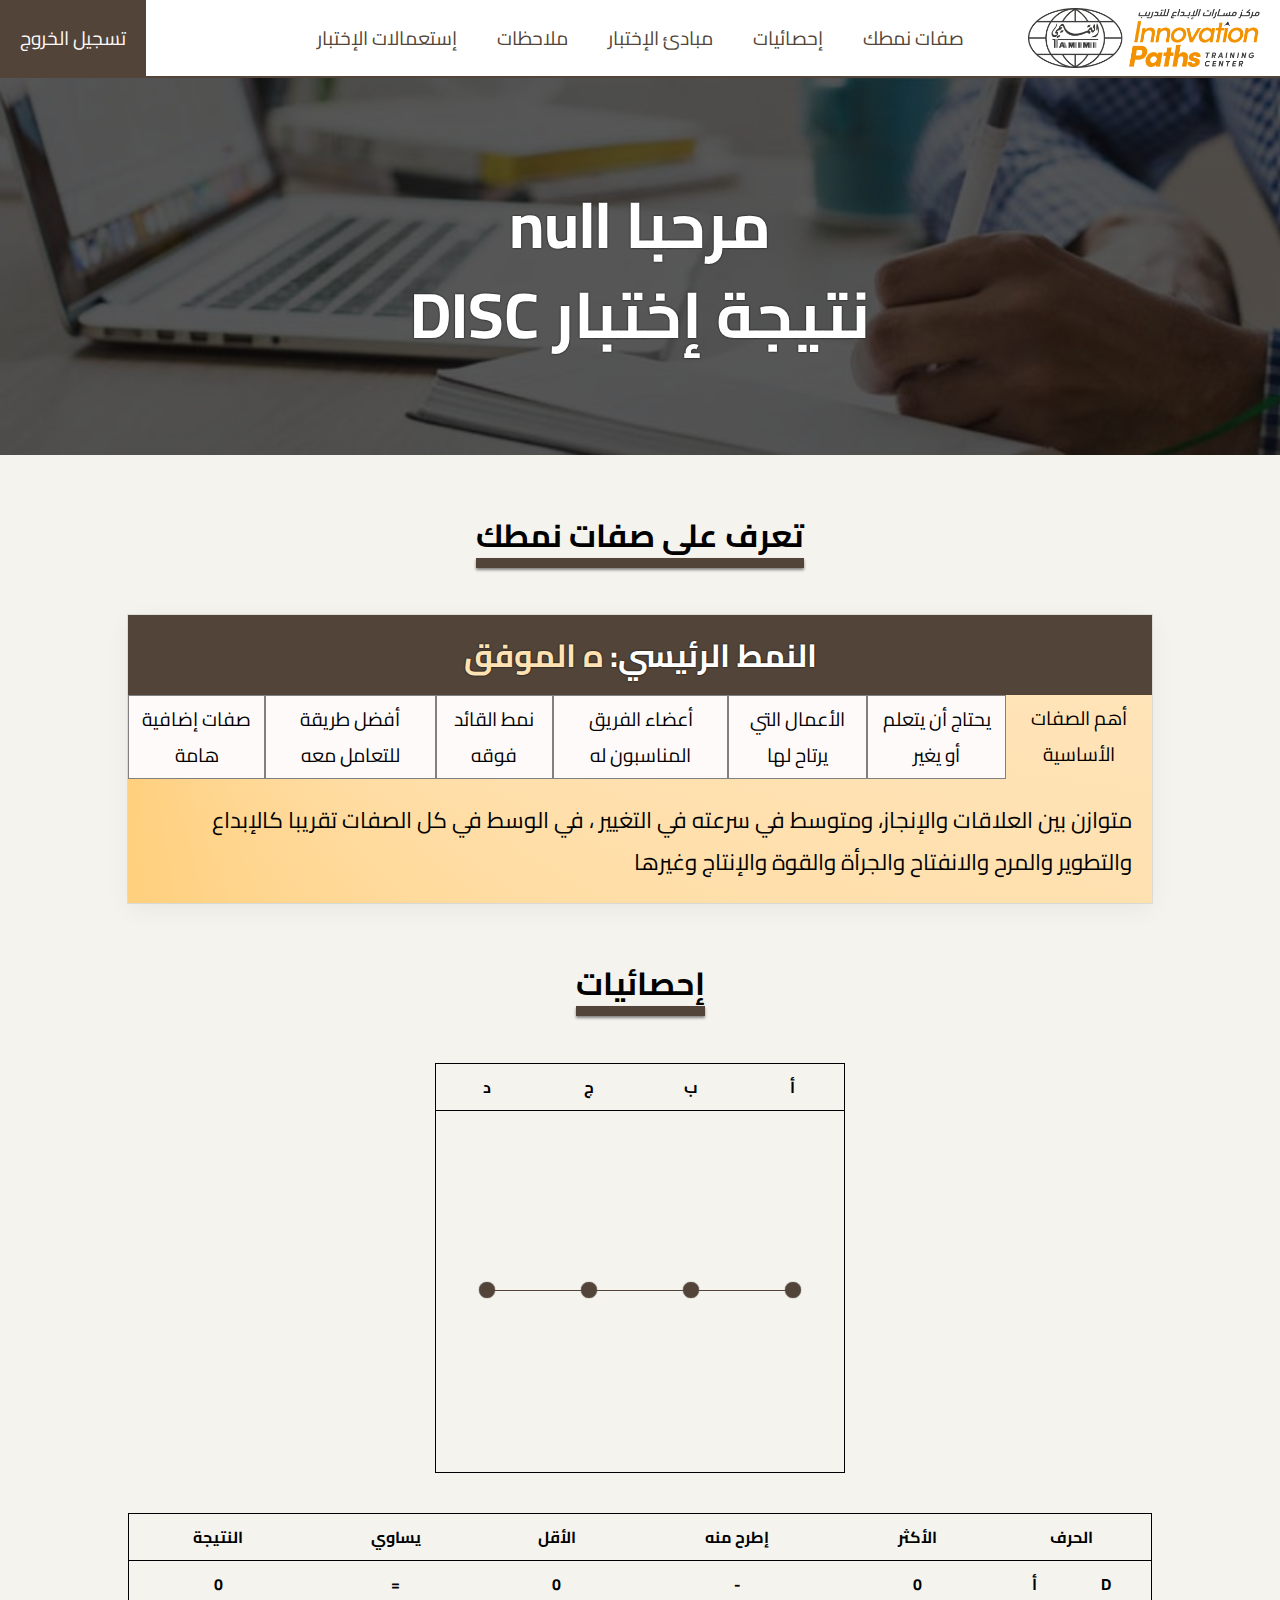
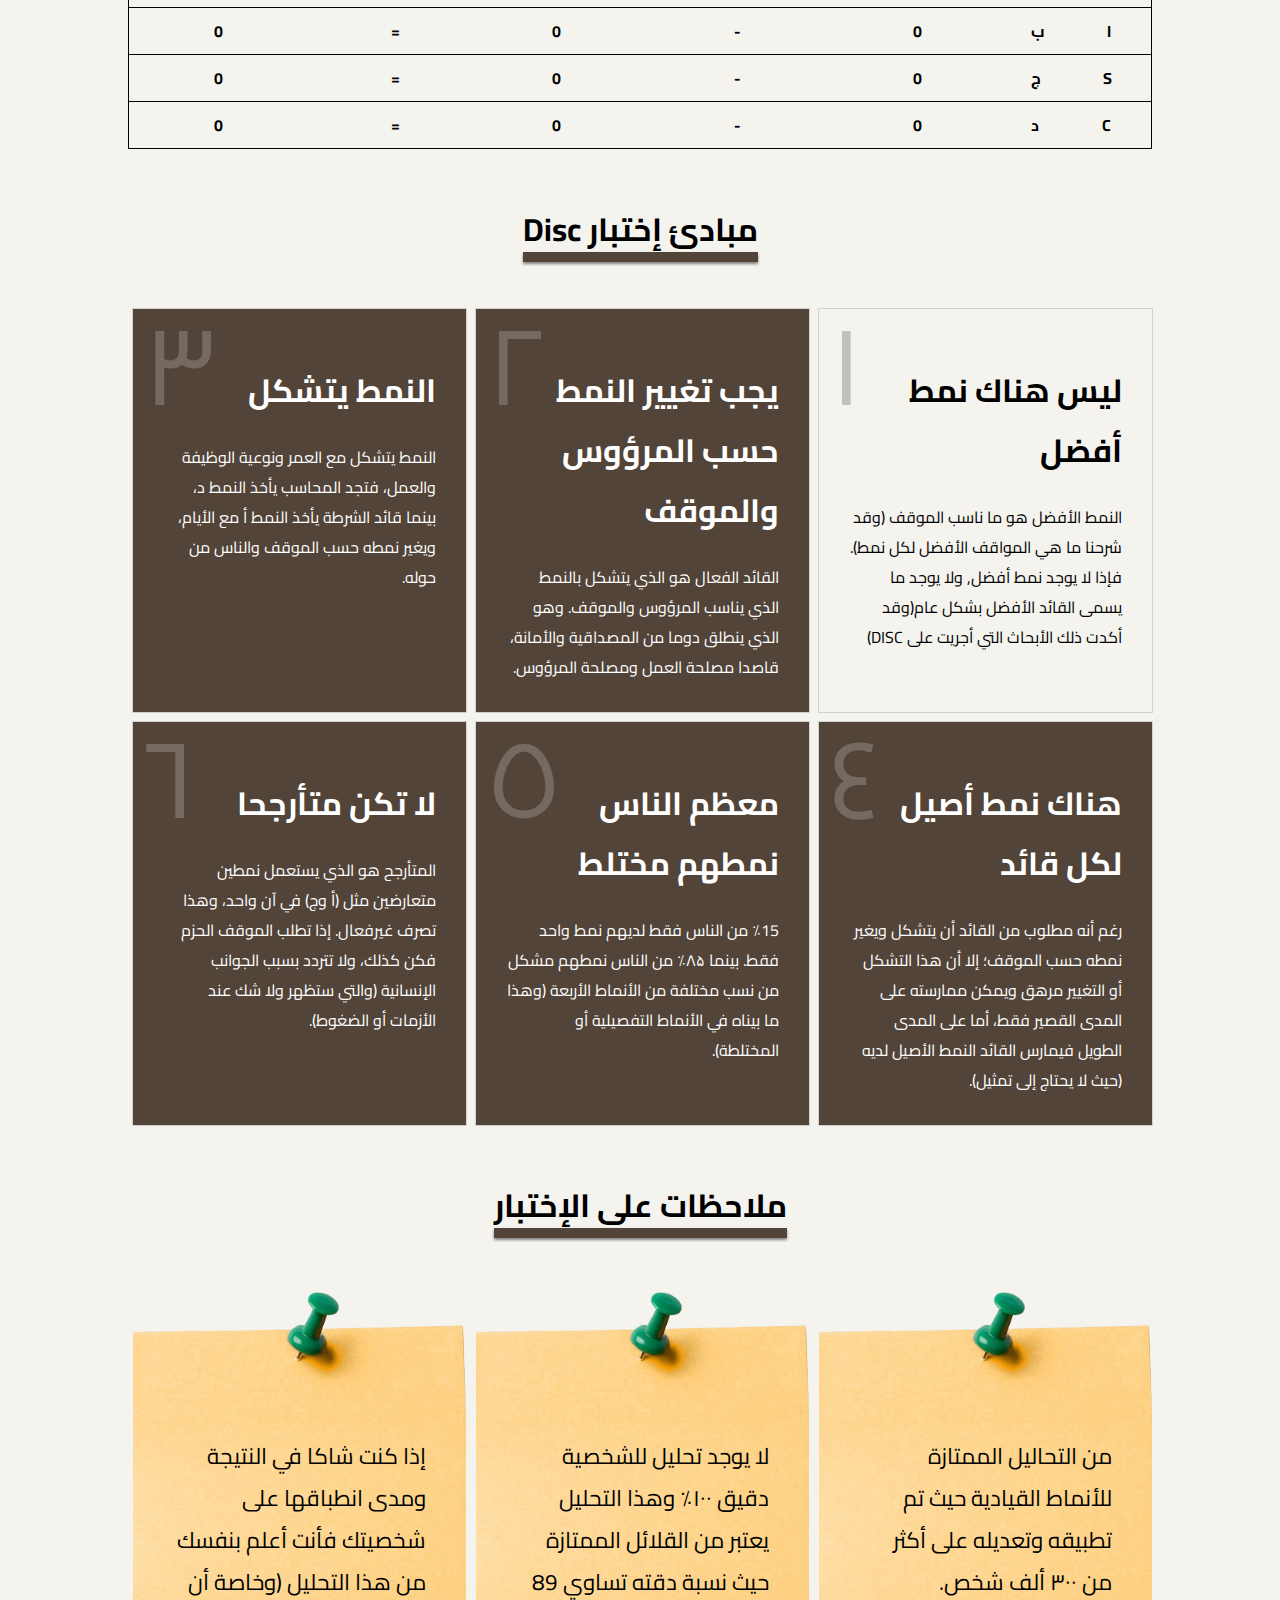
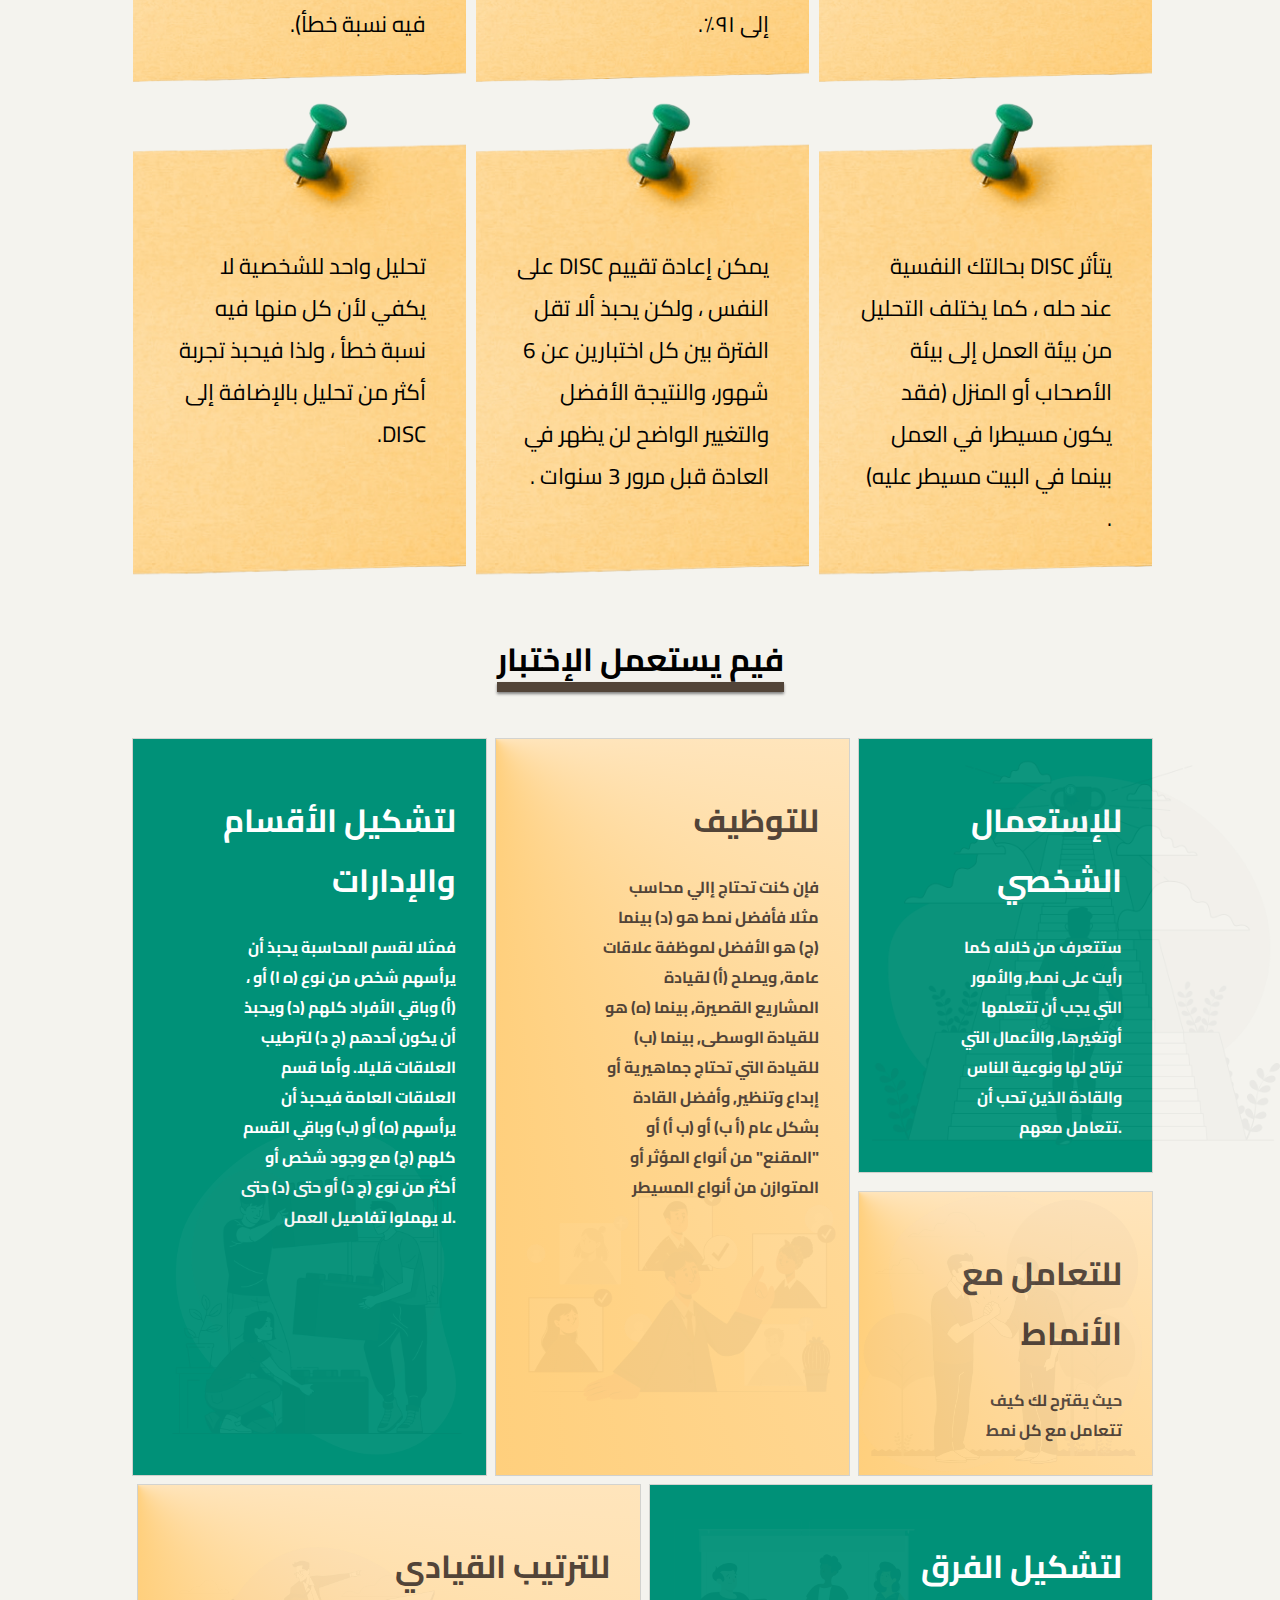
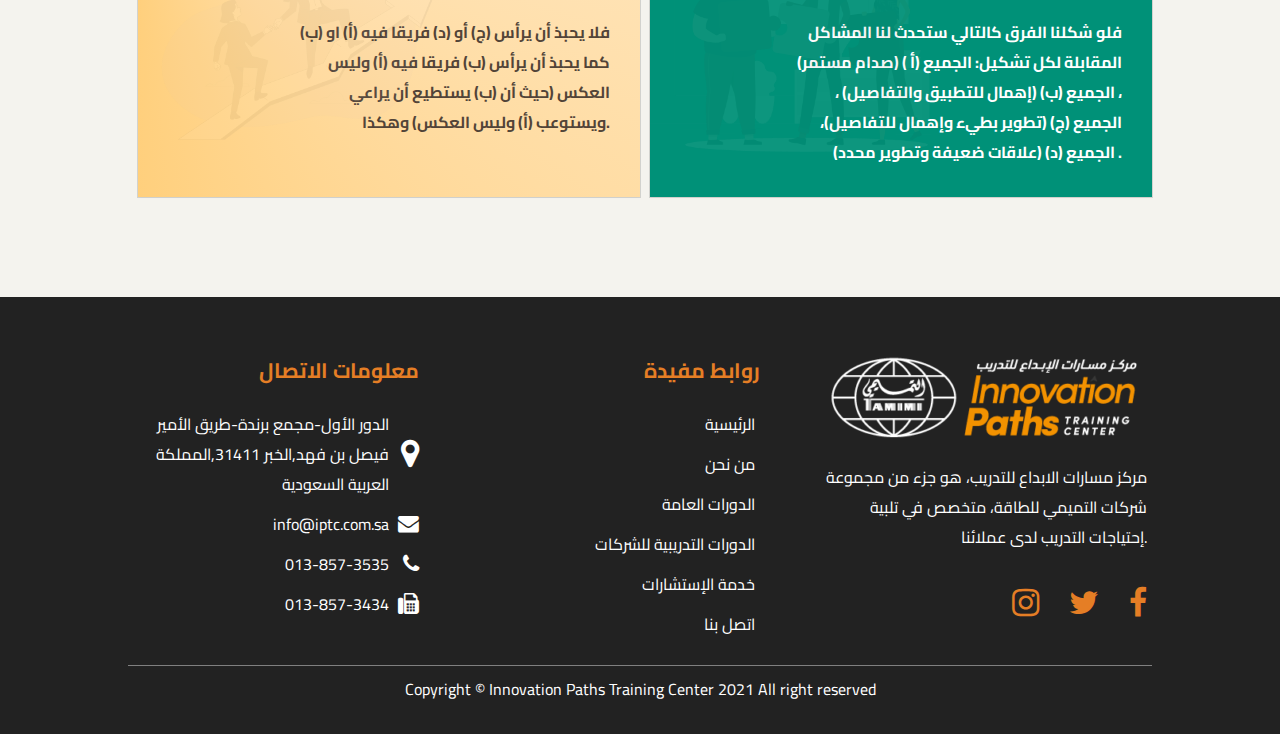
<file: result2.html>
<!DOCTYPE html>
<html lang="ar" dir="ltr">
<head>
    <link rel="icon" href="https://www.iptc.com.sa/wp-content/uploads/2021/01/IPTC-favicon-150x150.jpg" sizes="32x32">
    <link rel="icon" href="https://www.iptc.com.sa/wp-content/uploads/2021/01/IPTC-favicon.jpg" sizes="192x192">
    <link ref="apple-touch-icon" href="https://www.iptc.com.sa/wp-content/uploads/2021/01/IPTC-favicon.jpg">
    <meta charset="UTF-8">
    <link rel="stylesheet" href="https://cdnjs.cloudflare.com/ajax/libs/font-awesome/4.7.0/css/font-awesome.min.css">
    <meta http-equiv="X-UA-Compatible" content="IE=edge">
    <meta name="viewport" content="width=device-width, minimum-scale=1.0">
    <title>نتيجة إختبار ديسك - IPTC | مركز مسارات الإبداع للتدريب</title>
    <link rel="stylesheet" href="./result2.css">
    <link rel="stylesheet" href="./footer.css">
    <link rel="preconnect" href="https://fonts.googleapis.com">
    <link rel="preconnect" href="https://fonts.gstatic.com" crossorigin>
    <link href="https://fonts.googleapis.com/css2?family=Cairo:wght@300&display=swap" rel="stylesheet">
    <link rel="stylesheet" href="https://cdn.jsdelivr.net/npm/swiper/swiper-bundle.min.css"/>
    <link rel="stylesheet" href="https://cdnjs.cloudflare.com/ajax/libs/font-awesome/4.7.0/css/font-awesome.min.css">
</head>
<body>
    <article>
       <div>أنت غير مسجل</div>
       <div>سجل الآن</div>
    </article>
    <nav>
      <i class="fa fa-bars" style="font-size:3rem;"></i>
      <img src="./20210128_092646 (1).png">
      <span id="signOut">تسجيل الخروج</span>
        <div style="">صفات نمطك</div>
        <div style="">إحصائيات</div>
        <div style="">مبادئ الإختبار</div>
        <div style="">ملاحظات</div>
        <div style="">إستعمالات الإختبار</div>
    </nav>
    <header>
        <h1>مرحبا </h1>
        <h1>نتيجة إختبار DISC</h1>
    </header>
    <h1 class="mainTitle">تعرف على صفات نمطك</h1>
    <section id="resBox">
        <section class="res">
            <div class="common">
                <h1>النمط الرئيسي: أ المسيطر</h1>
                <aside>
                    <div>أهم الصفات الأساسية</div>
                    <div>يحتاج أن يتعلم أو يغير</div>
                    <div>الأعمال التي يرتاح لها</div>
                    <div>أعضاء الفريق المناسبون له</div>
                    <div>نمط القائد فوقه</div>
                    <div>أفضل طريقة للتعامل معه</div>
                    <div>صفات إضافية هامة</div>
                </aside>
                <div>
                </div>
            </div>
        </section>
        <section class="res hidden" id="res2">
            <div>
                <h1>النمط الرئيسي: أ المسيطر</h1>
                <div></div>
                <hr style = 'border-color: #524438;width: 90%;'>
                <div></div>
            </div>
        </section>
    </section>
    <h1 class="mainTitle">إحصائيات</h1>
    <section id="graph-table">
        <div id="table">
            <table>
                <tr>
                  <th>الحرف</th>
                  <th>الأكثر</th>
                  <th>إطرح منه</th>
                  <th>الأقل</th>
                  <th>يساوي</th>
                  <th>النتيجة</th>
                </tr>
                <tr>
                  <td class="ar"><div>D</div><div>أ</div></td>
                  <td></td>
                  <td>-</td>
                  <td></td>
                  <td>=</td>
                  <td></td>
                </tr>
                <tr>
                  <td class="ar"><div>I</div><div>ب</div></td>
                  <td></td>
                  <td>-</td>
                  <td></td>
                  <td>=</td>
                  <td></td>
                </tr>
                <tr>
                  <td class="ar"><div>S</div><div>ج</div></td>
                  <td></td>
                  <td>-</td>
                  <td></td>
                  <td>=</td>
                  <td></td>
                </tr>
                <tr>
                  <td class="ar"><div>C</div><div>د</div></td>
                  <td></td>
                  <td>-</td>
                  <td></td>
                  <td>=</td>
                  <td></td>
                </tr>
              </table>
        </div>
        <div id="graph">
            <svg width="100%" style="position:absolute;"><line x1="50" y1="50" x2="350" y2="50" stroke="#524438" id='line1'/></svg>
            <svg width="100%" style="position:absolute;"><line x1="50" y1="50" x2="350" y2="50" stroke="#524438" id='line2'/></svg>
            <svg width="100%" style="position:absolute;"><line x1="50" y1="50" x2="350" y2="50" stroke="#524438" id='line3'/></svg>
            <table style="height:100%" id="table2" style="width:100%" dir="rtl">
              <tr style="height: 30px;border-top:1px solid black;border-bottom:1px solid black;">
                <th>أ</th>
                <th>ب</th>
                <th>ج</th>
                <th>د</th>
              </tr>
              <tr>
                <td>28</td>
                <td>28</td>
                <td>28</td>
                <td>28</td>
              </tr>
              <tr>
                <td>27</td>
                <td>27</td>
                <td>27</td>
                <td>27</td>
              </tr>
              <tr>
                <td>26</td>
                <td>26</td>
                <td>26</td>
                <td>26</td>
              </tr>
              <tr>
                <td>25</td>
                <td>25</td>
                <td>25</td>
                <td>25</td>
              </tr>
              <tr>
                <td>24</td>
                <td>24</td>
                <td>24</td>
                <td>24</td>
              </tr>
              <tr>
                <td>23</td>
                <td>23</td>
                <td>23</td>
                <td>23</td>
              </tr>
              <tr>
                <td>22</td>
                <td>22</td>
                <td>22</td>
                <td>22</td>
              </tr>
              <tr>
                <td>21</td>
                <td>21</td>
                <td>21</td>
                <td>21</td>
              </tr>
              <tr>
                <td>20</td>
                <td>20</td>
                <td>20</td>
                <td>20</td>
              </tr>
              <tr>
                <td>19</td>
                <td>19</td>
                <td>19</td>
                <td>19</td>
              </tr>
              <tr>
                <td>18</td>
                <td>18</td>
                <td>18</td>
                <td>18</td>
              </tr>
              <tr>
                <td>17</td>
                <td>17</td>
                <td>17</td>
                <td>17</td>
              </tr>
              <tr>
                <td>16</td>
                <td>16</td>
                <td>16</td>
                <td>16</td>
              </tr>
              <tr>
                <td>15</td>
                <td>15</td>
                <td>15</td>
                <td>15</td>
              </tr>
              <tr>
                <td>14</td>
                <td>14</td>
                <td>14</td>
                <td>14</td>
              </tr>
              <tr>
                <td>13</td>
                <td>13</td>
                <td>13</td>
                <td>13</td>
              </tr>
              <tr>
                <td>12</td>
                <td>12</td>
                <td>12</td>
                <td>12</td>
              </tr>
              <tr>
                <td>11</td>
                <td>11</td>
                <td>11</td>
                <td>11</td>
              </tr>
              <tr>
                <td>10</td>
                <td>10</td>
                <td>10</td>
                <td>10</td>
              </tr>
              <tr>
                <td>9</td>
                <td>9</td>
                <td>9</td>
                <td>9</td>
              </tr>
              <tr>
                <td>8</td>
                <td>8</td>
                <td>8</td>
                <td>8</td>
              </tr>
              <tr>
                <td>7</td>
                <td>7</td>
                <td>7</td>
                <td>7</td>
              </tr>
              <tr>
                <td>6</td>
                <td>6</td>
                <td>6</td>
                <td>6</td>
              </tr>
              <tr>
                <td>5</td>
                <td>5</td>
                <td>5</td>
                <td>5</td>
              </tr>
              <tr>
                <td>4</td>
                <td>4</td>
                <td>4</td>
                <td>4</td>
              </tr>
              <tr>
                <td>3</td>
                <td>3</td>
                <td>3</td>
                <td>3</td>
              </tr>
              <tr>
                <td>2</td>
                <td>2</td>
                <td>2</td>
                <td>2</td>
              </tr>
              <tr>
                <td>1</td>
                <td>1</td>
                <td>1</td>
                <td>1</td>
              </tr>
              <tr>
                <td>0</td>
                <td>0</td>
                <td>0</td>
                <td>0</td>
              </tr>
              <tr>
                <td>-1</td>
                <td>-1</td>
                <td>-1</td>
                <td>-1</td>
              </tr>
              <tr>
                <td>-2</td>
                <td>-2</td>
                <td>-2</td>
                <td>-2</td>
              </tr>
              <tr>
                <td>-3</td>
                <td>-3</td>
                <td>-3</td>
                <td>-3</td>
              </tr>
              <tr>
                <td>-4</td>
                <td>-4</td>
                <td>-4</td>
                <td>-4</td>
              </tr>
              <tr>
                <td>-5</td>
                <td>-5</td>
                <td>-5</td>
                <td>-5</td>
              </tr>
              <tr>
                <td>-6</td>
                <td>-6</td>
                <td>-6</td>
                <td>-6</td>
              </tr>
              <tr>
                <td>-7</td>
                <td>-7</td>
                <td>-7</td>
                <td>-7</td>
              </tr>
              <tr>
                <td>-8</td>
                <td>-8</td>
                <td>-8</td>
                <td>-8</td>
              </tr>
              <tr>
                <td>-9</td>
                <td>-9</td>
                <td>-9</td>
                <td>-9</td>
              </tr>
              <tr>
                <td>-10</td>
                <td>-10</td>
                <td>-10</td>
                <td>-10</td>
              </tr>
              <tr>
                <td>-11</td>
                <td>-11</td>
                <td>-11</td>
                <td>-11</td>
              </tr>
              <tr>
                <td>-12</td>
                <td>-12</td>
                <td>-12</td>
                <td>-12</td>
              </tr>
              <tr>
                <td>-13</td>
                <td>-13</td>
                <td>-13</td>
                <td>-13</td>
              </tr>
              <tr>
                <td>-14</td>
                <td>-14</td>
                <td>-14</td>
                <td>-14</td>
              </tr>
              <tr>
                <td>-15</td>
                <td>-15</td>
                <td>-15</td>
                <td>-15</td>
              </tr>
              <tr>
                <td>-16</td>
                <td>-16</td>
                <td>-16</td>
                <td>-16</td>
              </tr>
              <tr>
                <td>-17</td>
                <td>-17</td>
                <td>-17</td>
                <td>-17</td>
              </tr>
              <tr>
                <td>-18</td>
                <td>-18</td>
                <td>-18</td>
                <td>-18</td>
              </tr>
              <tr>
                <td>-19</td>
                <td>-19</td>
                <td>-19</td>
                <td>-19</td>
              </tr>
              <tr>
                <td>-20</td>
                <td>-20</td>
                <td>-20</td>
                <td>-20</td>
              </tr>
              <tr>
                <td>-21</td>
                <td>-21</td>
                <td>-21</td>
                <td>-21</td>
              </tr>
              <tr>
                <td>-22</td>
                <td>-22</td>
                <td>-22</td>
                <td>-22</td>
              </tr>
              <tr>
                <td>-23</td>
                <td>-23</td>
                <td>-23</td>
                <td>-23</td>
              </tr>
              <tr>
                <td>-24</td>
                <td>-24</td>
                <td>-24</td>
                <td>-24</td>
              </tr>
              <tr>
                <td>-25</td>
                <td>-25</td>
                <td>-25</td>
                <td>-25</td>
              </tr>
              <tr>
                <td>-26</td>
                <td>-26</td>
                <td>-26</td>
                <td>-26</td>
              </tr>
              <tr>
                <td>-27</td>
                <td>-27</td>
                <td>-27</td>
                <td>-27</td>
              </tr>
              <tr>
                <td>-28</td>
                <td>-28</td>
                <td>-28</td>
                <td>-28</td>
              </tr>
            </table>
        </div>
    </section>
    <h1 class="mainTitle">مبادئ إختبار Disc</h1>
    <section id="prin">
        <div style="background-color: transparent;color:black;" id="prin1">
            <h1>ليس هناك نمط أفضل</h1>
            <span>النمط الأفضل هو ما ناسب الموقف (وقد شرحنا ما هي المواقف الأفضل لكل نمط). فإذا لا يوجد نمط أفضل, ولا يوجد ما يسمى القائد الأفضل بشكل عام(وقد أكدت ذلك الأبحاث التي أجريت على DISC)</span>
        </div>
        <div id="prin2">
            <h1>يجب تغيير النمط حسب المرؤوس والموقف</h1>
            <span>القائد الفعال هو الذي يتشكل بالنمط الذي يناسب المرؤوس والموقف. وهو الذي ينطلق دوما من المصداقية والأمانة، قاصدا مصلحة العمل ومصلحة المرؤوس.</span>
        </div>
        <div id="prin3" >
            <h1>النمط يتشكل</h1>
            <span>النمط يتشكل مع العمر ونوعية الوظيفة والعمل، فتجد المحاسب يأخذ النمط د، بينما قائد الشرطة يأخذ النمط أ مع الأيام، ويغير نمطه حسب الموقف والناس من حوله.</span>
        </div>
        <div id="prin4">
            <h1>هناك نمط أصيل لكل قائد</h1>
            <span>رغم أنه مطلوب من القائد أن يتشكل ويغير نمطه حسب الموقف؛ إلا أن هذا التشكل أو التغيير مرهق ويمكن ممارسته على المدى القصير فقط، أما على المدى الطويل فيمارس القائد النمط الأصيل لديه (حيث لا يحتاج إلى تمثيل).</span>
        </div>
        <div id="prin5">
            <h1>معظم الناس نمطهم مختلط</h1>
            <span>٪15 من الناس فقط لديهم نمط واحد فقط. بينما ۸۵٪ من الناس نمطهم مشكل من نسب مختلفة من الأنماط الأربعة (وهذا ما بيناه في الأنماط التفصيلية أو المختلطة).</span>
        </div>
        <div id="prin6">
            <h1>لا تكن متأرجحا</h1>
            <span>المتأرجح هو الذي يستعمل نمطين متعارضين مثل (أ وج) في آن واحد، وهذا تصرف غيرفعال. إذا تطلب الموقف الحزم فكن كذلك، ولا تتردد بسبب الجوانب الإنسانية (والتي ستظهر ولا شك عند الأزمات أو الضغوط).</span>
        </div>
    </section>
    <h1 class="mainTitle">ملاحظات على الإختبار</h1>
    <section id="notes">
      <div>من التحاليل الممتازة للأنماط القيادية حيث تم تطبيقه وتعديله على أكثر من ۳۰۰ ألف شخص.</div>
      <div>لا يوجد تحليل للشخصية دقيق ۱۰۰٪ وهذا التحليل يعتبر من القلائل الممتازة حيث نسبة دقته تساوي 89 إلى ۹۱٪.</div>
      <div>إذا كنت شاكا في النتيجة ومدى انطباقها على شخصيتك فأنت أعلم بنفسك من هذا التحليل (وخاصة أن فيه نسبة خطأ).</div>
      <div>يتأثر DISC بحالتك النفسية عند حله ، كما يختلف التحليل من بيئة العمل إلى بيئة الأصحاب أو المنزل (فقد يكون مسيطرا في العمل بينما في البيت مسيطر عليه) .</div>
      <div>يمكن إعادة تقييم DISC على النفس ، ولكن يحبذ ألا تقل الفترة بين كل اختبارين عن 6 شهور، والنتيجة الأفضل والتغيير الواضح لن يظهر في العادة قبل مرور 3 سنوات .</div>
      <div>تحليل واحد للشخصية لا يكفي لأن كل منها فيه نسبة خطأ ، ولذا فيحبذ تجربة أكثر من تحليل بالإضافة إلى DISC.</div>
  </section>
    <h1 class="mainTitle">فيم يستعمل الإختبار</h1>
    <section id="uses">
        <div id="spec">
            <div style="background:#009178;color:white">
                <img src="./Personal goals-bro.png">
                <h1>للإستعمال الشخصي</h1>
                <span>ستتعرف من خلاله كما رأيت على نمط, والأمور التي يجب أن تتعلمها أوتغيرها, والأعمال التي ترتاح لها ونوعية الناس والقادة الذين تحب أن تتعامل معهم.</span>
            </div>
            <div>
                <img src="./Friendly handshake-bro.png">
                <h1>للتعامل مع الأنماط</h1>
                <span>حيث يقترح لك كيف تتعامل مع كل نمط</span>
            </div>
        </div>
        <div class="big">
            <img src="./Selecting team-cuate.png">
            <h1>للتوظيف</h1>
            <span>فإن كنت تحتاج إالي محاسب مثلا فأفضل نمط هو (د) بينما (ج) هو الأفضل لموظفة علاقات عامة, ويصلح (أ) لقيادة المشاريع القصيرة, بينما (ه) هو للقيادة الوسطى, بينما (ب) للقيادة التي تحتاج جماهيرية أو إبداع وتنظير, وأفضل القادة بشكل عام (أ ب) أو (ب أ) أو "المقنع" من أنواع المؤثر أو المتوازن من أنواع المسيطر</span>
        </div>
        <div class="big t" style="background:#009178;color:white">
            <img src="./Team work-bro.png">
            <h1>لتشكيل الأقسام والإدارات</h1>
            <span>فمثلا لقسم المحاسبة يحبذ أن يرأسهم شخص من نوع (ه ا) أو ، (أ) وباقي الأفراد كلهم (د) ويحبذ أن يكون أحدهم (ج د) لترطيب العلاقات قليلا. وأما قسم العلاقات العامة فيحبذ أن يرأسهم (ه) أو (ب) وباقي القسم كلهم (ج) مع وجود شخص أو أكثر من نوع (ج د) أو حتى (د) حتى لا يهملوا تفاصيل العمل.</span>
        </div>
        <div class="rr" style="background:#009178;color:white" >
            <img src="./Team work-rafiki.png">
            <h1>لتشكيل الفرق</h1>
            <span>فلو شكلنا الفرق كالتالي ستحدث لنا المشاكل المقابلة لكل تشكيل: الجميع (أ ) (صدام مستمر) ، الجميع (ب) (إهمال للتطبيق والتفاصيل) ، الجميع (ج) (تطوير بطيء وإهمال للتفاصيل)، الجميع (د) (علاقات ضعيفة وتطوير محدد) .</span>
        </div>
        <div class="rr">
            <img src="./Finance leaders-bro.png">
            <h1>للترتيب القيادي</h1>
            <span>فلا يحبذ أن يرأس (ج) أو (د) فريقا فيه (أ) او (ب) كما يحبذ أن يرأس (ب) فريقا فيه (أ) وليس العكس (حيث أن (ب) يستطيع أن يراعي ويستوعب (أ) وليس العكس) وهكذا.</span>
        </div>
    </section>
    <footer>
      <div>
          <img src="./IPTC_foo-342x120 (1).png">
          <span>مركز مسارات الابداع للتدريب، هو جزء من مجموعة شركات التميمي للطاقة، متخصص في تلبية إحتياجات التدريب لدى عملائنا.</span>
          <div id="socialFooter">
              <a class="fa fa-facebook-f"></a>
              <a class="fa fa-twitter"></a>
              <a class="fa fa-instagram"></a>
          </div>
      </div>
      <hr class="publicHR">
      <div>
          <h1>روابط مفيدة</h1>
          <a href="https://www.iptc.com.sa/">الرئيسية</a>
          <a href="https://www.iptc.com.sa/%d9%85%d9%86-%d9%86%d8%ad%d9%86/">من نحن</a>
          <a href="https://www.iptc.com.sa/%d8%a7%d9%84%d8%af%d9%88%d8%b1%d8%a7%d8%aa-%d8%a7%d9%84%d8%b9%d8%a7%d9%85%d8%a9/">الدورات العامة</a>
          <a href="https://www.iptc.com.sa/%d8%a7%d9%84%d8%af%d9%88%d8%b1%d8%a7%d8%aa-%d8%a7%d9%84%d8%aa%d8%af%d8%b1%d9%8a%d8%a8%d9%8a%d8%a9-%d9%84%d9%84%d8%b4%d8%b1%d9%83%d8%a7%d8%aa/">الدورات التدريبية للشركات</a>
          <a href="https://www.iptc.com.sa/%d8%a7%d9%84%d8%a7%d8%b3%d8%aa%d8%b4%d8%a7%d8%b1%d8%a7%d8%aa/">خدمة الإستشارات</a>
          <a href="https://www.iptc.com.sa/%d8%a7%d8%aa%d8%b5%d9%84-%d8%a8%d9%86%d8%a7/">اتصل بنا</a>
      </div>
      <hr class="publicHR">
      <div>
          <h1>معلومات الاتصال</h1>
          <a href="https://www.google.com/maps/place/%D9%85%D8%AC%D9%85%D8%B9+%D8%A8%D8%B1%D9%86%D8%AF%D8%A9%E2%80%AD/@26.3040785,50.20265,17z/data=!3m1!4b1!4m5!3m4!1s0x3e49e86740ec40cb:0x4d98fec7f1b117e5!8m2!3d26.3040785!4d50.20265">الدور الأول-مجمع برندة-طريق الأمير فيصل بن فهد,الخبر 31411,المملكة العربية السعودية<i class="fa fa-map-marker" style='font-size:2rem!important'></i></a>
          <a>info@iptc.com.sa<i class="fa fa-envelope"></i></a>
          <a>013-857-3535<i class="fa fa-phone"></i></a>
          <a>013-857-3434<i class="fa fa-fax"></i></a>
      </div>
      <hr id="foohr">
  </footer>
    <script src="./result2.js"></script>
    <script src="https://cdn.jsdelivr.net/npm/swiper/swiper-bundle.min.js"></script>

    <!-- Initialize Swiper -->
    <script>
      var swiper = new Swiper(".mySwiper", {
        effect: "cards",
        grabCursor: true,
      });
    </script>
    <script>
      let y = document.querySelector('nav').querySelectorAll('div')
      let sections = document.querySelectorAll('.mainTitle')
      y.forEach((e,i)=>{
        e.addEventListener('click',()=>{
          sections[i].scrollIntoView({'behavior':"smooth"})
        })
      })
    </script>
</body>
</html>
</file>
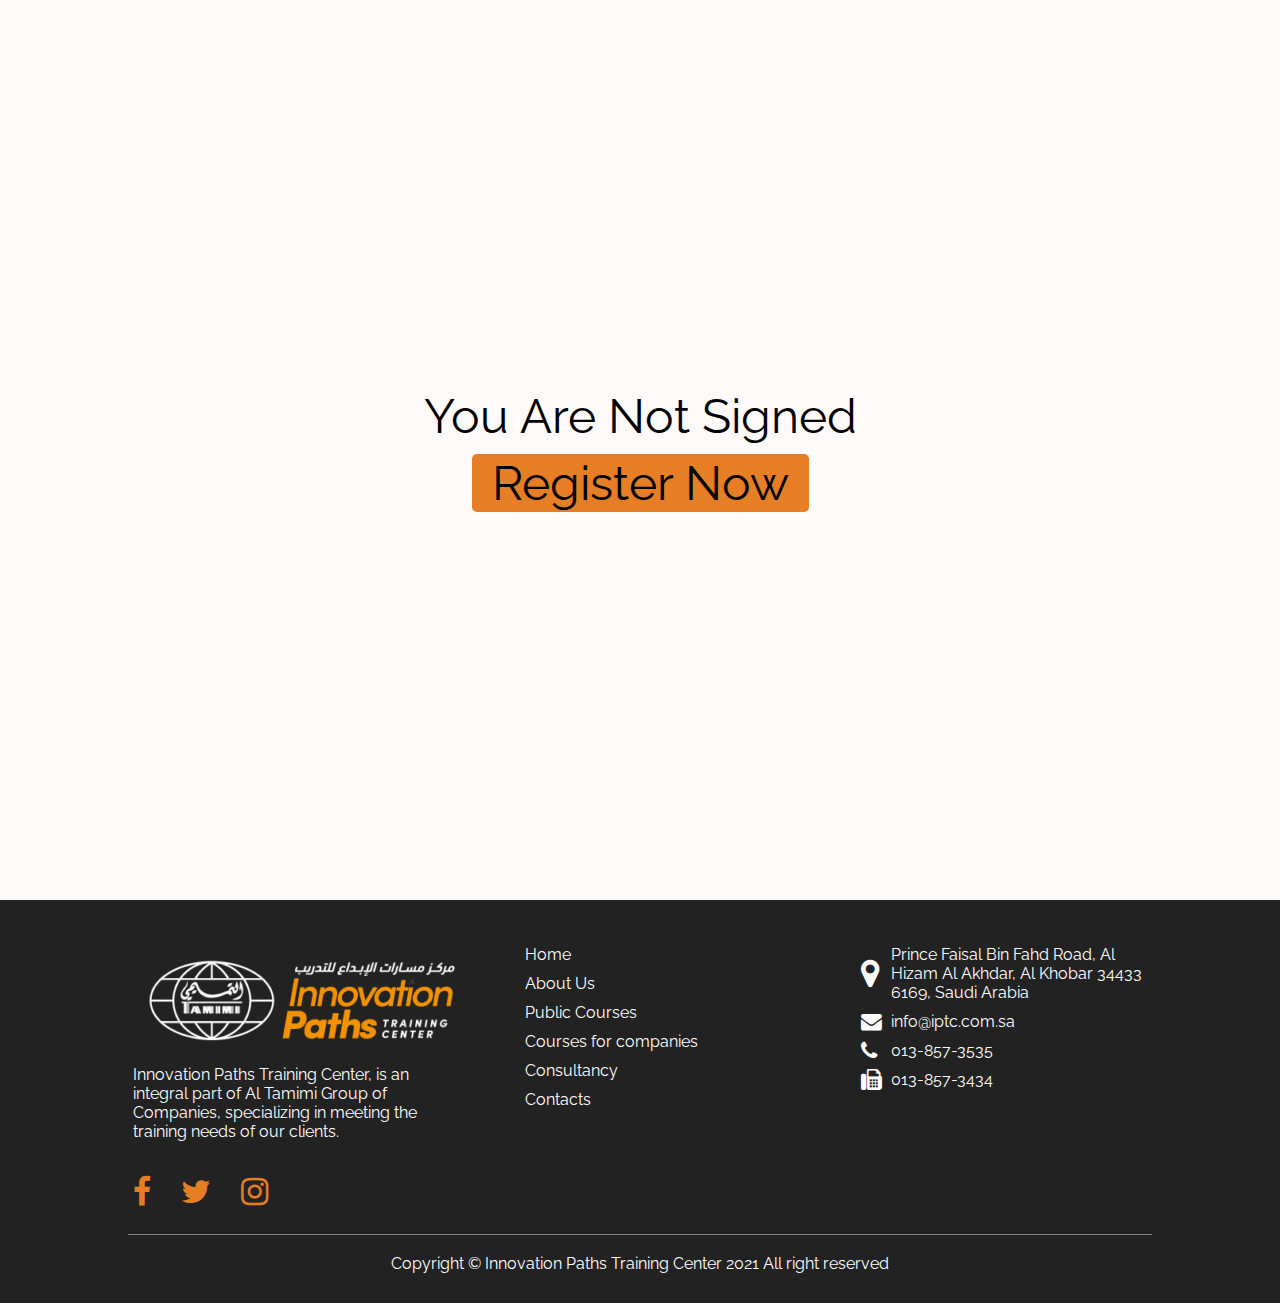
<file: resultEN.html>
<!DOCTYPE html>
<html lang="ar" dir="ltr">
<head>
    <link rel="icon" href="https://www.iptc.com.sa/wp-content/uploads/2021/01/IPTC-favicon-150x150.jpg" sizes="32x32">
    <link rel="icon" href="https://www.iptc.com.sa/wp-content/uploads/2021/01/IPTC-favicon.jpg" sizes="192x192">
    <link ref="apple-touch-icon" href="https://www.iptc.com.sa/wp-content/uploads/2021/01/IPTC-favicon.jpg">
    <meta charset="UTF-8">
    <link rel="stylesheet" href="https://cdnjs.cloudflare.com/ajax/libs/font-awesome/4.7.0/css/font-awesome.min.css">
    <meta http-equiv="X-UA-Compatible" content="IE=edge">
    <meta name="viewport" content="width=device-width, minimum-scale=1.0">
    <title>DISC Exam Result | IPTC</title>
    <link rel="stylesheet" href="./result2EN.css">
    <link rel="stylesheet" href="./footerEN.css">
    <link rel="preconnect" href="https://fonts.googleapis.com">
    <link rel="preconnect" href="https://fonts.gstatic.com" crossorigin>
    <link href="https://fonts.googleapis.com/css2?family=Cairo:wght@300&display=swap" rel="stylesheet">
    <link rel="stylesheet" href="https://cdn.jsdelivr.net/npm/swiper/swiper-bundle.min.css"/>
    <link rel="stylesheet" href="https://cdnjs.cloudflare.com/ajax/libs/font-awesome/4.7.0/css/font-awesome.min.css">
    <link href="https://fonts.googleapis.com/css2?family=Changa:wght@300&family=IBM+Plex+Sans+Arabic:wght@300&family=Raleway:wght@300&display=swap" rel="stylesheet">
</head>
<body>
    <article>
       <div>You Are Not Signed</div>
       <div>Register Now</div>
    </article>
    <nav>
      <img src="./20210128_092646 (1).png">
      <i class="fa fa-bars" style="font-size:3rem;"></i>
      <span id="signOut">Sign Out</span>
        <div style="">Style details</div>
        <div style="">Stats</div>
        <div style="">Principles</div>
        <div style="">Notes</div>
        <div style="">Uses</div>
    </nav>
    <header>
        <h1>Hello </h1>
        <h1>DISC Exam Result</h1>
    </header>
    <h1 class="mainTitle">Style characteristics</h1>
    <section id="resBox">
        <section class="res">
            <div class="common">
                <h1></h1>
                <aside>
                    <div>The most basic traits</div>
                    <div>Needs to learn or change</div>
                    <div>Works that he is comfortable with</div>
                    <div>The right team members for him</div>
                    <div>The leader's style above him</div>
                    <div>The best way to deal with him</div>
                    <div>Important additional traits</div>
                </aside>
                <div>
                </div>
            </div>
        </section>
        <section class="res hidden" id="res2">
            <div>
                <h1></h1>
                <div></div>
                <hr style = 'border-color: #524438;width: 90%;'>
                <div></div>
            </div>
        </section>
    </section>
    <h1 class="mainTitle">Statistics</h1>
    <section id="graph-table">
        <div id="table">
            <table>
                <tr>
                  <th>Letter</th>
                  <th>Most</th>
                  <th>Subtract from it</th>
                  <th>Least</th>
                  <th>Equals</th>
                  <th>Result</th>
                </tr>
                <tr>
                  <td class="ar"><div>D</div></td>
                  <td></td>
                  <td>-</td>
                  <td></td>
                  <td>=</td>
                  <td></td>
                </tr>
                <tr>
                  <td class="ar"><div>I</div></td>
                  <td></td>
                  <td>-</td>
                  <td></td>
                  <td>=</td>
                  <td></td>
                </tr>
                <tr>
                  <td class="ar"><div>S</div></td>
                  <td></td>
                  <td>-</td>
                  <td></td>
                  <td>=</td>
                  <td></td>
                </tr>
                <tr>
                  <td class="ar"><div>C</div></td>
                  <td></td>
                  <td>-</td>
                  <td></td>
                  <td>=</td>
                  <td></td>
                </tr>
              </table>
        </div>
        <div id="graph">
            <svg width="100%" style="position:absolute;"><line x1="50" y1="50" x2="350" y2="50" stroke="#524438" id='line1'/></svg>
            <svg width="100%" style="position:absolute;"><line x1="50" y1="50" x2="350" y2="50" stroke="#524438" id='line2'/></svg>
            <svg width="100%" style="position:absolute;"><line x1="50" y1="50" x2="350" y2="50" stroke="#524438" id='line3'/></svg>
            <table style="height:100%" id="table2" style="width:100%" dir="rtl">
              <tr style="height: 30px;border-top:1px solid black;border-bottom:1px solid black;">
                <th>D</th>
                <th>I</th>
                <th>S</th>
                <th>C</th>
              </tr>
              <tr>
                <td>28</td>
                <td>28</td>
                <td>28</td>
                <td>28</td>
              </tr>
              <tr>
                <td>27</td>
                <td>27</td>
                <td>27</td>
                <td>27</td>
              </tr>
              <tr>
                <td>26</td>
                <td>26</td>
                <td>26</td>
                <td>26</td>
              </tr>
              <tr>
                <td>25</td>
                <td>25</td>
                <td>25</td>
                <td>25</td>
              </tr>
              <tr>
                <td>24</td>
                <td>24</td>
                <td>24</td>
                <td>24</td>
              </tr>
              <tr>
                <td>23</td>
                <td>23</td>
                <td>23</td>
                <td>23</td>
              </tr>
              <tr>
                <td>22</td>
                <td>22</td>
                <td>22</td>
                <td>22</td>
              </tr>
              <tr>
                <td>21</td>
                <td>21</td>
                <td>21</td>
                <td>21</td>
              </tr>
              <tr>
                <td>20</td>
                <td>20</td>
                <td>20</td>
                <td>20</td>
              </tr>
              <tr>
                <td>19</td>
                <td>19</td>
                <td>19</td>
                <td>19</td>
              </tr>
              <tr>
                <td>18</td>
                <td>18</td>
                <td>18</td>
                <td>18</td>
              </tr>
              <tr>
                <td>17</td>
                <td>17</td>
                <td>17</td>
                <td>17</td>
              </tr>
              <tr>
                <td>16</td>
                <td>16</td>
                <td>16</td>
                <td>16</td>
              </tr>
              <tr>
                <td>15</td>
                <td>15</td>
                <td>15</td>
                <td>15</td>
              </tr>
              <tr>
                <td>14</td>
                <td>14</td>
                <td>14</td>
                <td>14</td>
              </tr>
              <tr>
                <td>13</td>
                <td>13</td>
                <td>13</td>
                <td>13</td>
              </tr>
              <tr>
                <td>12</td>
                <td>12</td>
                <td>12</td>
                <td>12</td>
              </tr>
              <tr>
                <td>11</td>
                <td>11</td>
                <td>11</td>
                <td>11</td>
              </tr>
              <tr>
                <td>10</td>
                <td>10</td>
                <td>10</td>
                <td>10</td>
              </tr>
              <tr>
                <td>9</td>
                <td>9</td>
                <td>9</td>
                <td>9</td>
              </tr>
              <tr>
                <td>8</td>
                <td>8</td>
                <td>8</td>
                <td>8</td>
              </tr>
              <tr>
                <td>7</td>
                <td>7</td>
                <td>7</td>
                <td>7</td>
              </tr>
              <tr>
                <td>6</td>
                <td>6</td>
                <td>6</td>
                <td>6</td>
              </tr>
              <tr>
                <td>5</td>
                <td>5</td>
                <td>5</td>
                <td>5</td>
              </tr>
              <tr>
                <td>4</td>
                <td>4</td>
                <td>4</td>
                <td>4</td>
              </tr>
              <tr>
                <td>3</td>
                <td>3</td>
                <td>3</td>
                <td>3</td>
              </tr>
              <tr>
                <td>2</td>
                <td>2</td>
                <td>2</td>
                <td>2</td>
              </tr>
              <tr>
                <td>1</td>
                <td>1</td>
                <td>1</td>
                <td>1</td>
              </tr>
              <tr>
                <td>0</td>
                <td>0</td>
                <td>0</td>
                <td>0</td>
              </tr>
              <tr>
                <td>-1</td>
                <td>-1</td>
                <td>-1</td>
                <td>-1</td>
              </tr>
              <tr>
                <td>-2</td>
                <td>-2</td>
                <td>-2</td>
                <td>-2</td>
              </tr>
              <tr>
                <td>-3</td>
                <td>-3</td>
                <td>-3</td>
                <td>-3</td>
              </tr>
              <tr>
                <td>-4</td>
                <td>-4</td>
                <td>-4</td>
                <td>-4</td>
              </tr>
              <tr>
                <td>-5</td>
                <td>-5</td>
                <td>-5</td>
                <td>-5</td>
              </tr>
              <tr>
                <td>-6</td>
                <td>-6</td>
                <td>-6</td>
                <td>-6</td>
              </tr>
              <tr>
                <td>-7</td>
                <td>-7</td>
                <td>-7</td>
                <td>-7</td>
              </tr>
              <tr>
                <td>-8</td>
                <td>-8</td>
                <td>-8</td>
                <td>-8</td>
              </tr>
              <tr>
                <td>-9</td>
                <td>-9</td>
                <td>-9</td>
                <td>-9</td>
              </tr>
              <tr>
                <td>-10</td>
                <td>-10</td>
                <td>-10</td>
                <td>-10</td>
              </tr>
              <tr>
                <td>-11</td>
                <td>-11</td>
                <td>-11</td>
                <td>-11</td>
              </tr>
              <tr>
                <td>-12</td>
                <td>-12</td>
                <td>-12</td>
                <td>-12</td>
              </tr>
              <tr>
                <td>-13</td>
                <td>-13</td>
                <td>-13</td>
                <td>-13</td>
              </tr>
              <tr>
                <td>-14</td>
                <td>-14</td>
                <td>-14</td>
                <td>-14</td>
              </tr>
              <tr>
                <td>-15</td>
                <td>-15</td>
                <td>-15</td>
                <td>-15</td>
              </tr>
              <tr>
                <td>-16</td>
                <td>-16</td>
                <td>-16</td>
                <td>-16</td>
              </tr>
              <tr>
                <td>-17</td>
                <td>-17</td>
                <td>-17</td>
                <td>-17</td>
              </tr>
              <tr>
                <td>-18</td>
                <td>-18</td>
                <td>-18</td>
                <td>-18</td>
              </tr>
              <tr>
                <td>-19</td>
                <td>-19</td>
                <td>-19</td>
                <td>-19</td>
              </tr>
              <tr>
                <td>-20</td>
                <td>-20</td>
                <td>-20</td>
                <td>-20</td>
              </tr>
              <tr>
                <td>-21</td>
                <td>-21</td>
                <td>-21</td>
                <td>-21</td>
              </tr>
              <tr>
                <td>-22</td>
                <td>-22</td>
                <td>-22</td>
                <td>-22</td>
              </tr>
              <tr>
                <td>-23</td>
                <td>-23</td>
                <td>-23</td>
                <td>-23</td>
              </tr>
              <tr>
                <td>-24</td>
                <td>-24</td>
                <td>-24</td>
                <td>-24</td>
              </tr>
              <tr>
                <td>-25</td>
                <td>-25</td>
                <td>-25</td>
                <td>-25</td>
              </tr>
              <tr>
                <td>-26</td>
                <td>-26</td>
                <td>-26</td>
                <td>-26</td>
              </tr>
              <tr>
                <td>-27</td>
                <td>-27</td>
                <td>-27</td>
                <td>-27</td>
              </tr>
              <tr>
                <td>-28</td>
                <td>-28</td>
                <td>-28</td>
                <td>-28</td>
              </tr>
            </table>
        </div>
    </section>
    <h1 class="mainTitle">main principles of the modified DISC analysis</h1>
    <section id="prin">
        <div style="background-color: transparent;color:black;" id="prin1">
            <h1>There's no better style.</h1>
            <span>The best style is what suits the position (and we have explained what positions are best for each style). So there is no better style, and there is no so-called better leader in general (this has been confirmed by DISC research).</span>
        </div>
        <div id="prin2">
            <h1>Style should be changed according to the subordinate and the situation</h1>
            <span>An effective leader is the one who is shaped by the style that suits the subordinate and position. he is always based on credibility and honesty, in the interest of the work and of the subordinate.</span>
        </div>
        <div id="prin3" >
            <h1>Style forms</h1>
            <span>The pattern forms with age, job quality and work, so you find the accountant taking the pattern d, while the police chief takes the pattern a with the days and changes his style depending on the situation and the people around him.</span>
        </div>
        <div id="prin4">
            <h1>There is an authentic style for each leader</h1>
            <span>Although the leader is required to form and change his style depending on the position; However, this formation or change is cumbersome and can be practiced only in the short term, while in the long term the leader exercises his or her authentic style(where he or she does not need representation).</span>
        </div>
        <div id="prin5">
            <h1>Most people have mixed style</h1>
            <span>15% of people only have one style. While 85% of people have a different percentage of the four styles (this is what we have shown in detailed or mixed styles).</span>
        </div>
        <div id="prin6">
            <h1>Don't be vacillating.</h1>
            <span>The vacillate is the one that uses two contradictory patterns such as (a and c) simultaneously, which is ineffective.If the situation requires firmness, be so, and do not hesitate because of humanitarian aspects (which will undoubtedly appear in crises or pressures).</span>
        </div>
    </section>
    <h1 class="mainTitle">Key Notes on DISC</h1>
    <section id="notes">
        <div>It is an excellent analysis of leadership styles that have been applied and modified for more than 300 thousand people.</div>
        <div>There is no 100% accurate personality analysis and this analysis is considered to be one of the few excellent where its accuracy ratio is equal to 89 to 91%.</div>
        <div>If you are complaining about the result and the extent to which it applies to your personality, you know yourself better than this analysis (especially since it has an error ratio).</div>
        <div>DISC is affected by your psychological state when it is resolved, and the analysis differs from the work environment to the environment of friends or home (it may be dominant at work while at home it is controlled).</div>
        <div>DISC can be reassessed on the self, but it is preferable that the period between every two tests should not be less than 6 months, the better result and the obvious change will normally not appear before 3 years have passed.</div>
        <div> One analysis of the personality is not enough because each has an error ratio, and therefore it is preferable to try more than one analysis in addition to the DISC.</div>
    </section>
    <h1 class="mainTitle">Uses of DISC</h1>
    <section id="uses">
        <div id="spec">
            <div style="background:#009178;color:white">
                <img src="./Personal goals-bro.png">
                <h1>For personal use</h1>
                <span>You'll learn through it as you've seen your style, the things that you must learn or change, the works you are comfortable with, and the types of people and leaders you like to deal with.</span>
            </div>
            <div>
                <img src="./Friendly handshake-bro.png">
                <h1>To handle styles</h1>
                <span>Where it suggests to you how to handle each style.</span>
            </div>
        </div>
        <div class="big">
            <img src="./Selecting team-cuate.png">
            <h1>Employment</h1>
            <span>If you need an accountant, for example, the best pattern is (d) while (c) is the best for a public relations employee, and (a) fit to lead short projects, while (n) is for middle leadership, while (b) for leadership that needs mass, creativity and theorizing. The best leaders in general are (a b) or (b a) or "persuasive" of the types of Influential or balanced of dominant.</span>
        </div>
        <div class="big t" style="background:#009178;color:white">
            <img src="./Team work-bro.png">
            <h1>To form divisions and departments</h1>
            <span>For example, for the accounting department, it is preferable for them to be headed by a person of type (n) or, (a) and the rest of the individuals are all (d), and it is preferable that one of them be (c) to moderate the relations a little. As for the public relations department, it is preferred that they be headed by (n) or (b), and the rest of the department are all (c), with the presence of one or more people of type (c) or even (d) so that they do not neglect the details of the work.</span>
        </div>
        <div class="rr" style="background:#009178;color:white" >
            <img src="./Team work-rafiki.png">
            <h1>To form teams</h1>
            <span>If we make the teams as follows, we will have the problems corresponding to each formation: Everyone (a) (continuous clash), everyone (b) (neglect of application and detail), everyone (c) (slow development and neglect of detail), and everyone (d) (weak relationships and specific development).</span>
        </div>
        <div class="rr">
            <img src="./Finance leaders-bro.png">
            <h1>For the leadership arrangement</h1>
            <span>It is not preferable for (c) or (d) to lead a team in which (a) or (b), as it is preferable for (b) to lead a team in which (a) and not vice versa (whereas (b) can take into account and absorb (a) and not the other way around) And so on.</span>
        </div>
    </section>
    <footer>
      <div>
          <img src="./IPTC_foo-342x120 (1).png">
          <span>Innovation Paths Training Center, is an integral part of Al Tamimi Group of Companies, specializing in meeting the training needs of our clients.</span>
          <div id="socialFooter">
              <a class="fa fa-facebook-f"></a>
              <a class="fa fa-twitter"></a>
              <a class="fa fa-instagram"></a>
          </div>
      </div>
      <hr class="publicHR">
      <div>
          <h1>Important Links</h1>
          <a href="https://www.iptc.com.sa/en/main/">Home</a>
          <a href="https://www.iptc.com.sa/en/about-us/">About Us</a>
          <a href="https://www.iptc.com.sa/en/public-courses/">Public Courses</a>
          <a href="https://www.iptc.com.sa/en/corporate-training/">Courses for companies</a>
          <a href="https://www.iptc.com.sa/en/consultancy/">Consultancy</a>
          <a href="https://www.iptc.com.sa/en/contacts/">Contacts</a>
      </div>
      <hr class="publicHR">
      <div>
          <h1>Contacts</h1>
          <a href="https://www.google.com/maps/place/%D9%85%D8%AC%D9%85%D8%B9+%D8%A8%D8%B1%D9%86%D8%AF%D8%A9%E2%80%AD/@26.3040785,50.20265,17z/data=!3m1!4b1!4m5!3m4!1s0x3e49e86740ec40cb:0x4d98fec7f1b117e5!8m2!3d26.3040785!4d50.20265">Prince Faisal Bin Fahd Road, Al Hizam Al Akhdar, Al Khobar 34433 6169, Saudi Arabia<i class="fa fa-map-marker" style='font-size:2rem!important'></i></a>
          <a>info@iptc.com.sa<i class="fa fa-envelope"></i></a>
          <a>013-857-3535<i class="fa fa-phone"></i></a>
          <a>013-857-3434<i class="fa fa-fax"></i></a>
      </div>
      <hr id="foohr">
  </footer>
    <script src="./result2EN.js"></script>
    <script src="https://cdn.jsdelivr.net/npm/swiper/swiper-bundle.min.js"></script>

    <!-- Initialize Swiper -->
    <script>
      var swiper = new Swiper(".mySwiper", {
        effect: "cards",
        grabCursor: true,
      });
    </script>
    <script>
      let y = document.querySelector('nav').querySelectorAll('div')
      let sections = document.querySelectorAll('.mainTitle')
      y.forEach((e,i)=>{
        e.addEventListener('click',()=>{
          sections[i].scrollIntoView({'behavior':"smooth"})
        })
      })
    </script>
</body>
</html>
</file>
<file: result2.css>
:root{
    --main:rgba(229, 126, 37, 1);
    --sec:#524438;
    --third:#B9A89A;
    --forth:#0071dc;
    --fifth:#009178;
}

html{
    margin:0px;
    padding:0px;
    width:100vw;
    height:100%;
}

body{
    margin:0;
    padding:0;
    width:100%;
    height:100%;
    font-family: 'Cairo', sans-serif;
    overflow-x:hidden;
    position: relative;
    background-color: #f4f3ee;
}

.mainTitle{
    margin:50px auto 50px auto;
    width:fit-content;
    position: relative;
    direction: rtl;
}

.mainTitle::after{
    margin:0px auto 0px auto;
    border-bottom:10px solid var(--sec);
    padding-bottom: -20px;
    position: absolute;
    bottom:-3px;
    box-shadow: 0px 2px 3px gray;
    height:0px;
    width:100%;
    content: '';
    left:0;
}

.hidden{
    display: none!important;
}

.coloredNav{
    background-color: var(--sec);
    color:white;
}

/****************************/

.ar{
    display: flex;
    justify-content: space-around;
}

table div{
    display:inline-block;
}

tr{
    border-top:1px solid black;
}
td, th {
    text-align: center;
    padding: 8px;
}

svg{
    height:100%;
}

#graph th,#graph td,#graph tr{
    border:0px;
}

/*****************************/

nav{
    display: flex;
    justify-content: center;
    align-items: center;
    position: fixed;
    flex-direction: row-reverse;
    top:0;
    width:100%;
    font-size: 1.5rem;
    color:var(--sec);
    background-color: white;
    z-index:10;
    border-bottom:2px solid var(--sec);
    height:76px;
}

nav > div{
    padding:20px;
    cursor: pointer;
}

nav>div:hover{
    background-color: var(--sec);
    color:snow;
}

nav span{
    position: absolute;
    left:10%;
    background-color: var(--sec);
    color:snow;
    height: 100%;
    display: flex;
    align-items: center;
    justify-content: center;
    padding:0px 20px 0px 20px;
    cursor: pointer;
}

nav img{
    position: absolute;
    right:10%;
    height:60px;
}

/**********************************/

header{
    height:30vh;
    width:80%;
    /*background: conic-gradient(from .5turn at 50% 110%, white, orange);*/
    display:flex;
    flex-direction: column;
    padding:135px 10% 50px 10%;
    background-image: url(./Aptitude-Employment-Tests-Prep.jpg);
    background-size: cover;
    position: relative;
    justify-content: center;
    align-items: center;
    margin-bottom: 50px;
}

header::after{
    position: absolute;
    content: '';
    width:100%;
    height:100%;
    background-color: black;
    opacity: 0.6;
    left:0;
    top:0;
    background-position: top;
}

header >h1{
    color:white;
    text-shadow: 0 0 2px black;
    font-size:4rem;
    z-index:5;
    direction: rtl;
    margin:0;
}

/*************************************************/
#resBox{
    display: flex;
    flex-wrap: wrap;
    gap:40px;
    width:80%;
    margin-left: 10%;
    flex-direction: column;
    align-items: flex-start;
    margin-right: 10%;
}

.res{
    display:inline-flex;
    flex-direction: column;
    flex-wrap:wrap;
    justify-content: center;
    align-items: center;
    gap:40px;
    width:100%;
    margin:0;
}

.res > div{
    display: flex;
    flex-direction: column;
    align-items: flex-end;
    flex-wrap: wrap;
    box-shadow: rgba(0, 0, 0, 0.05) 0px 6px 24px 0px, rgba(0, 0, 0, 0.08) 0px 0px 0px 1px;
    width:100%;
    align-items: flex-start;
    background:conic-gradient(at 0% 0%, snow, orange);
}

.res h1{
    background:var(--sec);
    margin:0px;
    width:100%;
    text-align: center;
    font-size:2rem!important;
    color:white;
    flex-basis: 100%;
    text-shadow: 0 0 2px black;
    padding:10px 0px 10px 0px;
}

.res aside{
    display: flex;
    flex-direction: row-reverse;
    flex-basis:20%;
    text-align: center;
    height:100%;
    width:100%;
    justify-content: center;
}

.res > div >  div{
    width:calc(100% - 40px);
    text-align: start;
    padding:20px;
    direction: rtl;
    font-size:1.4rem;
}

.res aside div{
    padding:5px 10px 5px 10px;
    border:1px solid gray;
    background-color: snow;
    cursor: pointer;
    font-size:1.2rem;
}

#res2>div>div{
    flex-basis:100%;
}

/*******************************************/

#graph-table{
    display: flex;
    flex-direction: column-reverse;
    width:80%;
    margin-left: 10%;
    margin-right:10%;
    gap:40px;
}
#graph-table> div{
    flex-basis:50%;
    position: relative;
    box-shadow: rgb(100 100 111 / 20%) 0px 7px 29;
}

table {
    font-family: inherit;
    border-collapse: collapse;
    width: 100%;
    border: 1px solid black;
    direction: rtl;
    color:black;
    text-shadow: 0 0 1px white;
    font-weight: bold;
}

#graph{
    margin:0px auto 0px auto;
    width:40%;
}

/******************************************************************/

#prin{
    display: flex;
    width:80%;
    margin-left: 10%;
    margin-right: 10%;
    flex-wrap:wrap;
    gap:10px;
    direction: rtl;
}

#prin > div{
    flex-basis:calc(33% - 65px);
    position: relative;
    background-color: var(--sec);
    color:white;
    padding:30px;
    box-shadow: rgba(0, 0, 0, 0.02) 0px 1px 3px 0px, rgba(27, 31, 35, 0.15) 0px 0px 0px 1px;
    direction: rtl;
}

#prin > div:hover{
    background-color: transparent;
    color:black;
}

#prin > div::after{
    position: absolute;
    font-size:7rem;
    opacity: 0.2;
    top:-50px;
    left:10px;
}

#prin1::after{
    content: '١';
}
#prin2::after{
    content: '٢';
}
#prin3::after{
    content: '٣';
}
#prin4::after{
    content: '٤';
}
#prin5::after{
    content: '٥';
}
#prin6::after{
    content: '٦';
}

/************************************************/

#uses{
    display: flex;
    width:80%;
    margin-left: 10%;
    margin-right: 10%;
    flex-wrap:wrap;
    gap:10px;
    flex-direction: row-reverse;
    margin-bottom: 100px;
}

#uses  div{
    flex-basis:calc(33% - 45px);
    text-align: end;
    position: relative;
    background: conic-gradient(at 0% 0%, snow, orange);
    color:white;
    padding:30px;
    box-shadow: rgba(0, 0, 0, 0.02) 0px 1px 3px 0px, rgba(27, 31, 35, 0.15) 0px 0px 0px 1px;
    color:#524438
}

#uses div:hover img{
    transform: scale(1.1);
}

#uses img{
    position: absolute;
    left:0;
    height:100%;
    transition: 0.6s;
    bottom:0;
    opacity: 0.05;
}
#uses span{
    display: inline-block;
    margin-left:25%;
    font-weight: bold;
}

.big img{
    height:50%!important;
}

#spec{
    display:flex;
    flex-direction: column;
    gap:20px;
    background: unset!important;
    padding: unset!important;
    box-shadow:unset!important
}

hr{
    border-color: #524438;
    width: 100%;
}

/***********************************************************/

#notes{
    display: flex;
    width:80%;
    margin-left: 10%;
    margin-right: 10%;
    flex-wrap:wrap;
    gap:10px;
    direction: rtl;
}

#notes > div{
    flex-basis:calc(33% - 85px);
    background-image: url(./card-removebg-preview.png);
    color:black;
    padding:150px 40px 40px 40px;
    background-size: cover;
    direction: rtl;
    background-repeat: no-repeat;
    background-position-x: center;
    background-position-y: top;
    font-size:1.4rem;
    transition: 0.6s;
}

#notes > div:hover{
    transform: rotate(2deg);
}

/*************************************************************/

article{
    background-color: snow;
    height:100vh;
    position: relative;
    z-index:80;
    font-size:3rem;
    display: flex;
    flex-direction: column;
    justify-content: center;
    align-items: center;
}

article div:nth-child(2){
    background-color: var(--main);
    padding:1px 20px 1px 20px;
    cursor: pointer;
    border-radius:5px;
    transition: 0.3s;
}

article div:nth-child(2):hover{
    background-color: transparent;
    border:1px solid gray;
    border-radius:5px;
}

.rr{
    flex-basis:calc(50% - 70px)!important;
}

@media(max-width:1154px){
    aside > div{
        font-size:0.9rem!important;
        padding-right:3px!important;
        padding-left:3px!important;
    }
    .res > div > div{
        font-size:1.3rem;
    }
}
@media(max-width:780px){
    aside > div{
        font-size:0.8rem!important;
        padding-right:3px!important;
        padding-left:3px!important;
    }
    #graph{
        width:100%
    }
    #resBox,#graph-table,#prin,#uses{
        width:90%;
        margin-left: 5%;
        margin-right: 5%;
    }
    .res > div > div{
        font-size:1.1rem;
    }
}

@media(max-width:1220px){
    #prin>div{
        flex-basis:calc(50% - 65px)
    }
    #uses>div{
        flex-basis:calc(50% - 35px)
    }
    #notes>div{
        flex-basis:calc(50% - 85px);
        font-size:1.2rem;
    }
    .t{
        flex-basis:calc(100% - 50px)!important;
    }
    .rr{
        flex-basis: calc(50% - 65px)!important;
    }
}

@media(max-width:727px){
    #prin>div{
        flex-basis:calc(100% - 65px)
    }
    #uses>div{
        flex-basis:calc(100% - 0px)!important
    }
}

@media(max-width:870px){
    #notes > div{
        flex-basis:calc(100% - 85px)
    }
}

@media(max-width:640px){
    #notes > div{
        padding-top:120px;
    }
}
@media(max-width:500px){
    #notes > div{
        padding-top:100px;
    }
}

/****************************************/

/*nav*/

@media(max-width:1116px){
    nav{
        font-size: 1.3rem;
    }  
}
@media(max-width:1404px){
    nav{
        font-size: 1.2rem;
    }  
    nav img{
        right:20px;
    }
    nav span{
        left:0px;
    }
}
@media(min-width:1065px){
    nav i{
        display: none!important;
    }  
}
@media(max-width:1065px){
    nav > div{
        display:none;
    }
    nav i{
        display: block;
    }
    nav{
        flex-direction: column;
    }
    nav > div{
        width:100%;
        background-color: white;
        text-align: center;
    } 
}

@media(max-width:816px){
    .res aside{
        flex-direction: column;
    }
}

/*****************************/

header{
    line-height: 90px;
    text-align: center;
}

nav i{
    position: absolute;
    left:150px;
    transition: 0.6s;
}

@media(max-width:660px){
    header h1{
        font-size:3rem;
    }
    header{
        line-height: 70px;
    }
    #resBox h1{
        font-size: 1.5rem!important;
    }
    .mainTitle{
        font-size:1.7rem;
    }
}

@media(max-width:470px){
    #signOut{
        padding-left:10px;
        padding-right:10px;
    }
    nav{
        height:66px;
    }
    nav img{
        height:50px;
    }
    nav i{
        left:130px;
    }
    nav > div:nth-child(1){
        margin-top: 375px;
    } 
}

@media(max-width:400px){
    #signOut{
        font-size: 1rem;;
    }
    nav img{
        height:45px;
    }
    nav i{
        left:110px;
    }
    #table{
        font-size:0.8rem!important;
    }
    #table td,#table th{
        padding:2px;
    }
}
@media(max-width:357px){
    #signOut{
        position: absolute;
        top:100%;
        width:100%;
        padding-top:5px;
        padding-bottom:5px;
        padding-left:0;
        padding-right:0;
        height: fit-content;
        background-color: #ffe2b4;
        color:var(--sec);
        font-weight: bolder;
        border-bottom: 2px solid var(--sec);
        border-top: 2px solid var(--sec);
    }
    nav i{
        left:10px;
    }
}
</file>
<file: footer.css>
footer{
    background-color: #222;
    display:flex;
    flex-direction: row-reverse;
    padding:40px 20% 90px 20%;
    justify-content: center;
    gap:50px;
    position: relative;
    overflow: hidden;
}
footer>div{
    text-align: end;
    display: flex;
    flex-direction: column;
    flex-basis:33%;
    align-items: flex-end;
}
footer a{
    text-decoration: none;
    position: relative;
}
footer a i{
    position: absolute;
    right:0;
    font-size:1.3rem!important;
    top:50%;
    transform: translateY(-50%);
}
footer a i:hover{
    background-color: unset;
}
footer > div:nth-child(5) a{
    padding-right:30px;
}
footer h1{
    color:#e57e25;
    font-size:1.3rem;
}
footer span,footer a{
    color:white;
    padding:5px;
    cursor: pointer;
    transition: 0.3s;
}
footer > div:nth-child(3) a:hover{
    color:#e57e25;
}
footer #foohr{
    position: absolute;
    bottom:60px;
    right: 50%;
    transform: translateX(50%);
    width:60%;
}
footer hr{
    border-bottom:1px solid gray;
    border-top:0px;
    border-right:0px;
    border-left:0px;
}
footer::after{
    content: 'Copyright © Innovation Paths Training Center 2021 All right reserved';
    position: absolute;
    bottom:30px;
    right: 50%;
    transform: translateX(50%);
    color:white;
}

footer #socialFooter{
    display: flex;
    flex-direction: row-reverse;
    gap:20px;
    margin-top:25px;
}

footer #socialFooter a{
    font-size:2rem!important;
    color:#e57e25;
    transition: 0.5s;
    cursor: pointer;
}

footer #socialFooter a:hover{
    color:white;
    background-color: #222;
}

@media(max-width:1411px){
    footer{
        padding-left:10%;
        padding-right:10%;
    }
    footer #foohr{
        width:80%;
    }
}
@media(max-width:1016px){
    footer{
        padding-left:5%;
        padding-right:5%;
    }
    footer .publicHR{
        width:90%;
    }
}
@media(min-width:885px){
    .publicHR{
        display:none;
    }
}
@media(max-width:885px){
    footer{
        flex-direction: column;
        padding-left:5%;
        padding-right: calc(5% + 20px);
        gap:15px;
        padding-bottom:100px;
    }
    footer>div:nth-child(1){
        align-items: center;
    }
    footer .publicHR{
        width:90%;
    }
    .publicHR{
        display:block;
    }
    footer::after{
        bottom:25px;
        width:90%
    }
}

@media(max-width:516px){
    footer::after{
        bottom:1px;
    }
}

@media(max-width:363px){
    footer img{
        width:100%;
    }
}
</file>
<file: result2EN.css>
:root{
    --main:rgba(229, 126, 37, 1);
    --sec:#524438;
    --third:#B9A89A;
    --forth:#0071dc;
    --fifth:#009178;
}

html{
    margin:0px;
    padding:0px;
    width:100vw;
    height:100%;
}

body{
    margin:0;
    padding:0;
    width:100%;
    height:100%;
    font-family: Raleway, sans-serif;
    overflow-x:hidden;
    position: relative;
    background-color: #f4f3ee;
}

.mainTitle{
    margin:50px auto 50px auto;
    width:fit-content;
    position: relative;
    direction: rtl;
}

.mainTitle::after{
    margin:0px auto 0px auto;
    border-bottom:10px solid var(--sec);
    padding-bottom: -20px;
    position: absolute;
    bottom:-8px;
    box-shadow: 0px 2px 3px gray;
    height:0px;
    width:100%;
    content: '';
    left:0;
}

.hidden{
    display: none!important;
}

.coloredNav{
    background-color: var(--sec);
    color:white;
}

/****************************/

.ar{
    display: flex;
    justify-content: space-around;
}

table div{
    display:inline-block;
}

tr{
    border-top:1px solid black;
}
td, th {
    text-align: center;
    padding: 8px;
}

svg{
    height:100%;
}

#graph th,#graph td,#graph tr{
    border:0px;
}

/*****************************/

nav{
    display: flex;
    justify-content: center;
    align-items: center;
    position: fixed;
    top:0;
    width:100%;
    font-size: 1.5rem;
    color:var(--sec);
    background-color: white;
    z-index:10;
    border-bottom:2px solid var(--sec);
    height:76px;
}

nav > div{
    padding:20px;
    cursor: pointer;
}

nav>div:hover{
    background-color: var(--sec);
    color:snow;
}

nav span{
    position: absolute;
    right:10%;
    background-color: var(--sec);
    color:snow;
    height: 100%;
    display: flex;
    align-items: center;
    justify-content: center;
    padding:0px 20px 0px 20px;
    cursor: pointer;
}

nav img{
    position: absolute;
    left:10%;
    height:60px;
}

/**********************************/

header{
    height:30vh;
    width:80%;
    /*background: conic-gradient(from .5turn at 50% 110%, white, orange);*/
    display:flex;
    flex-direction: column;
    padding:135px 10% 50px 10%;
    background-image: url(./Aptitude-Employment-Tests-Prep.jpg);
    background-size: cover;
    position: relative;
    justify-content: center;
    background-position: center;
    align-items: center;
    margin-bottom: 50px;
}

header::after{
    position: absolute;
    content: '';
    width:100%;
    height:100%;
    background-color: gray;
    opacity: 0.4;
    left:0;
    top:0;
    background-position: top;
}

header >h1{
    color:white;
    text-shadow: 0 0 3px black;
    font-size:4rem;
    z-index:5;
    direction: rtl;
    margin:0;
}

/*************************************************/
#resBox{
    display: flex;
    flex-wrap: wrap;
    gap:40px;
    width:80%;
    margin-left: 10%;
    flex-direction: column;
    align-items: flex-start;
    margin-right: 10%;
}

.res{
    display:inline-flex;
    flex-direction: column;
    flex-wrap:wrap;
    justify-content: center;
    align-items: center;
    gap:40px;
    width:100%;
    margin:0;
}

.res > div{
    display: flex;
    flex-direction: column;
    align-items: flex-end;
    flex-wrap: wrap;
    box-shadow: rgba(0, 0, 0, 0.05) 0px 6px 24px 0px, rgba(0, 0, 0, 0.08) 0px 0px 0px 1px;
    width:100%;
    align-items: flex-start;
    background:conic-gradient(at 0% 0%, snow, orange);
}

.res h1{
    background:var(--sec);
    margin:0px;
    width:100%;
    text-align: center;
    font-size:2rem!important;
    color:white;
    flex-basis: 100%;
    text-shadow: 0 0 2px black;
    padding:10px 0px 10px 0px;
}

.res aside{
    display: flex;
    flex-direction: row;
    flex-basis:20%;
    text-align: center;
    height:100%;
    width:100%;
    justify-content: center;
}

.res > div >  div{
    width:calc(100% - 40px);
    text-align: start;
    padding:20px;
    font-size:1.4rem;
    direction: ltr;
}

.res aside div{
    padding:5px 20px 5px 20px;
    border:1px solid gray;
    background-color: snow;
    cursor: pointer;
    font-size:1.2rem;
}

#res2>div>div{
    flex-basis:100%;
}

/*******************************************/

#graph-table{
    display: flex;
    flex-direction: column-reverse;
    width:80%;
    margin-left: 10%;
    margin-right:10%;
    gap:40px;
}
#graph-table> div{
    flex-basis:100%;
    position: relative;
    box-shadow: rgb(100 100 111 / 20%) 0px 7px 29;
}

table {
    font-family: inherit;
    border-collapse: collapse;
    width: 100%;
    border: 1px solid black;
    direction: ltr;
    color:black;
    text-shadow: 0 0 1px white;
    font-weight: bold;
}


#graph{
    margin:0px auto 0px auto;
    width:40%;
}

/******************************************************************/

#prin{
    display: flex;
    width:80%;
    margin-left: 10%;
    margin-right: 10%;
    flex-wrap:wrap;
    gap:10px;
    direction: ltr;
}

#prin > div{
    flex-basis:calc(33% - 65px);
    position: relative;
    background-color: var(--sec);
    color:white;
    padding:30px;
    box-shadow: rgba(0, 0, 0, 0.02) 0px 1px 3px 0px, rgba(27, 31, 35, 0.15) 0px 0px 0px 1px;
    direction: ltr;
}

#prin > div:hover{
    background-color: transparent;
    color:black;
}

#prin > div::after{
    position: absolute;
    font-size:7rem;
    opacity: 0.2;
    top:-10px;
    right:20px;
}

#prin h1{
    margin-bottom: 40px;
    margin-right:50px;
}

#prin1::after{
    content: '1';
}
#prin2::after{
    content: '2';
}
#prin3::after{
    content: '3';
}
#prin4::after{
    content: '4';
}
#prin5::after{
    content: '5';
}
#prin6::after{
    content: '6';
}

/************************************************/

#uses{
    display: flex;
    width:80%;
    margin-left: 10%;
    margin-right: 10%;
    flex-wrap:wrap;
    gap:10px;
    flex-direction: row;
    margin-bottom: 100px;
}

#uses  div{
    flex-basis:calc(33% - 45px);
    text-align: start;
    position: relative;
    background: conic-gradient(at 0% 0%, snow, orange);
    color:white;
    padding:30px;
    box-shadow: rgba(0, 0, 0, 0.02) 0px 1px 3px 0px, rgba(27, 31, 35, 0.15) 0px 0px 0px 1px;
    color:#524438;
}

#uses div:hover img{
    transform: scale(1.1);
}

#uses img{
    position: absolute;
    right:0;
    height:100%;
    bottom:0;
    opacity: 0.07;
    transition: 0.6s;
}
#uses span{
    display: inline-block;
    margin-right:25%;
    font-weight: bold;
}

.big img{
    height:50%!important;
}

#spec{
    display:flex;
    flex-direction: column;
    gap:20px;
    background: unset!important;
    padding: unset!important;
    box-shadow:unset!important
}

hr{
    border-color: #524438;
    width: 90%;
}

/*************************************************************/

#notes{
    display: flex;
    width:80%;
    margin-left: 10%;
    margin-right: 10%;
    flex-wrap:wrap;
    gap:10px;
    direction: ltr;
}

#notes > div{
    flex-basis:calc(33% - 85px);
    background-image: url(./card-removebg-preview.png);
    color:black;
    padding:150px 40px 40px 40px;
    background-size: cover;
    direction: ltr;
    background-repeat: no-repeat;
    background-position-x: center;
    background-position-y: top;
    font-size:1.4rem;
    transition: 0.6s;
}

#notes > div:hover{
    transform: rotate(-2deg);
}

/*************************************************************/

article{
    background-color: snow;
    height:100vh;
    position: relative;
    z-index:80;
    font-size:3rem;
    display: flex;
    justify-content: center;
    flex-direction: column;
    align-items: center;
    gap:10px;
}

article div:nth-child(2){
    background-color: var(--main);
    padding:1px 20px 1px 20px;
    cursor: pointer;
    border-radius:5px;
    transition: 0.3s;
}

article div:nth-child(2):hover{
    background-color: transparent;
    border:1px solid gray;
    border-radius:5px;
}

.rr{
    flex-basis:calc(50% - 70px)!important;
}

@media(max-width:1154px){
    aside > div{
        font-size:0.9rem!important;
        padding-right:3px!important;
        padding-left:3px!important;
    }
    .res > div > div{
        font-size:1.3rem;
    }
}
@media(max-width:780px){
    aside > div{
        font-size:0.8rem!important;
        padding-right:3px!important;
        padding-left:3px!important;
    }
    #graph{
        width:100%
    }
    #resBox,#graph-table,#prin,#uses{
        width:90%;
        margin-left: 5%;
        margin-right: 5%;
    }
    .res > div > div{
        font-size:1.1rem;
    }
}

@media(max-width:1220px){
    #prin>div{
        flex-basis:calc(50% - 65px);
    }
    #uses>div{
        flex-basis:calc(50% - 35px);
    }
    #notes>div{
        flex-basis:calc(50% - 85px);
        font-size:1.2rem;
    }
    .t{
        flex-basis:calc(100% - 50px)!important;
    }
    .rr{
        flex-basis: calc(50% - 65px)!important;
    }
}

@media(max-width:727px){
    #prin>div{
        flex-basis:calc(100% - 65px)
    }
    #uses>div{
        flex-basis:calc(100% - 0px)!important
    }
}

@media(max-width:870px){
    #notes > div{
        flex-basis:calc(100% - 85px)
    }
}

@media(max-width:640px){
    #notes > div{
        padding-top:120px;
    }
}
@media(max-width:500px){
    #notes > div{
        padding-top:100px;
    }
}

/****************************************/

/*nav*/

@media(max-width:1116px){
    nav{
        font-size: 1.3rem;
    }  
}
@media(max-width:1404px){
    nav{
        font-size: 1.2rem;
    }  
    nav img{
        left:20px;
    }
    nav span{
        right:0px;
    }
}

@media(min-width:1065px){
    nav i{
        display: none!important;
    }   
}
@media(max-width:1065px){
    nav > div{
        display:none;
    }
    nav i{
        display: block;
    }
    nav{
        flex-direction: column!important;
    }
    nav > div{
        width:100%;
        background-color: white;
        text-align: center;
    } 
}

@media(max-width:816px){
    .res aside{
        flex-direction: column;
    }
}

/************************************/

header{
    line-height: 70px;
    text-align: center;
}

.mainTitle{
    text-align: center;
    padding-left:10px;
    padding-right: 10px;
}

nav i{
    position: absolute;
    right:125px;
    transition: 0.6s;
}

@media(max-width:660px){
    header h1{
        font-size:3rem;
    }
    header{
        line-height: 60px;
    }
    #resBox h1{
        font-size: 1.5rem!important;
    }
    .mainTitle{
        font-size:1.7rem;
    }
}

@media(max-width:470px){
    #signOut{
        padding-left:10px;
        padding-right:10px;
    }
    nav{
        height:66px;
    }
    nav img{
        height:50px;
    }
    nav i{
        right:105px;
    }
    nav > div:nth-child(1){
        margin-top: 375px;
    }
    
}

@media(max-width:400px){
    #signOut{
        font-size: 1rem;;
    }
    nav img{
        height:45px;
    }
    nav i{
        right:90px;
    }
    #table{
        font-size:0.8rem!important;
    }
    #table td,#table th{
        padding:2px;
    }
}
@media(max-width:357px){
    #signOut{
        position: absolute;
        top:100%;
        width:100%;
        padding-top:5px;
        padding-bottom:5px;
        padding-left:0;
        padding-right:0;
        height: fit-content;
        background-color: #ffe2b4;
        color:var(--sec);
        font-weight: bolder;
        border-bottom: 2px solid var(--sec);
        border-top: 2px solid var(--sec);
    }
    nav i{
        right:10px;
    }
    header h1{
        font-size:2.5rem;
    }
    header{
        line-height: 50px;
    }
}
</file>
<file: footerEN.css>
footer{
    background-color: #222;
    display:flex;
    flex-direction: row;
    padding:40px 20% 90px 20%;
    justify-content: center;
    gap:50px;
    position: relative;
    overflow: hidden;
}
footer>div{
    text-align: start;
    display: flex;
    flex-direction: column;
    flex-basis:33%;
    align-items: flex-start;
}
footer a{
    text-decoration: none;
    position: relative;
}
footer a i{
    position: absolute;
    left:0;
    font-size:1.3rem!important;
    top:50%;
    transform: translateY(-50%);
}
footer a i:hover{
    background-color: unset;
}
footer > div:nth-child(5) a{
    padding-left:30px;
}
footer h1{
    color:#e57e25;
    font-size:1.3rem;
}
footer span,footer a{
    color:white;
    padding:5px;
    cursor: pointer;
    transition: 0.3s;
}
footer > div:nth-child(3) a:hover{
    color:#e57e25;
}
footer #foohr{
    position: absolute;
    bottom:60px;
    right: 50%;
    transform: translateX(50%);
    width:60%;
}
footer hr{
    border-bottom:1px solid gray;
    border-top:0px;
    border-right:0px;
    border-left:0px;
}
footer::after{
    content: 'Copyright © Innovation Paths Training Center 2021 All right reserved';
    position: absolute;
    bottom:30px;
    right: 50%;
    transform: translateX(50%);
    color:white;
}

footer #socialFooter{
    display: flex;
    flex-direction: row;
    gap:20px;
    margin-top:25px;
}

footer #socialFooter a{
    font-size:2rem!important;
    color:#e57e25;
    transition: 0.5s;
    cursor: pointer;
}

footer #socialFooter a:hover{
    color:white;
    background-color: #222;
}

@media(max-width:1411px){
    footer{
        padding-left:10%;
        padding-right:10%;
    }
    footer #foohr{
        width:80%;
    }
}
@media(max-width:1016px){
    footer{
        padding-left:5%;
        padding-right:5%;
    }
    footer .publicHR{
        width:90%;
    }
}
@media(min-width:885px){
    .publicHR{
        display:none;
    }
}
@media(max-width:885px){
    footer{
        flex-direction: column;
        padding-left:5%;
        padding-right: calc(5% + 20px);
        gap:15px;
        padding-bottom:100px;
    }
    footer>div:nth-child(1){
        align-items: center;
    }
    footer .publicHR{
        width:90%;
    }
    .publicHR{
        display:block;
    }
    footer::after{
        bottom:25px;
        width:90%
    }
}

@media(max-width:516px){
    footer::after{
        bottom:1px;
    }
}

@media(max-width:363px){
    footer img{
        width:100%;
    }
}
</file>
